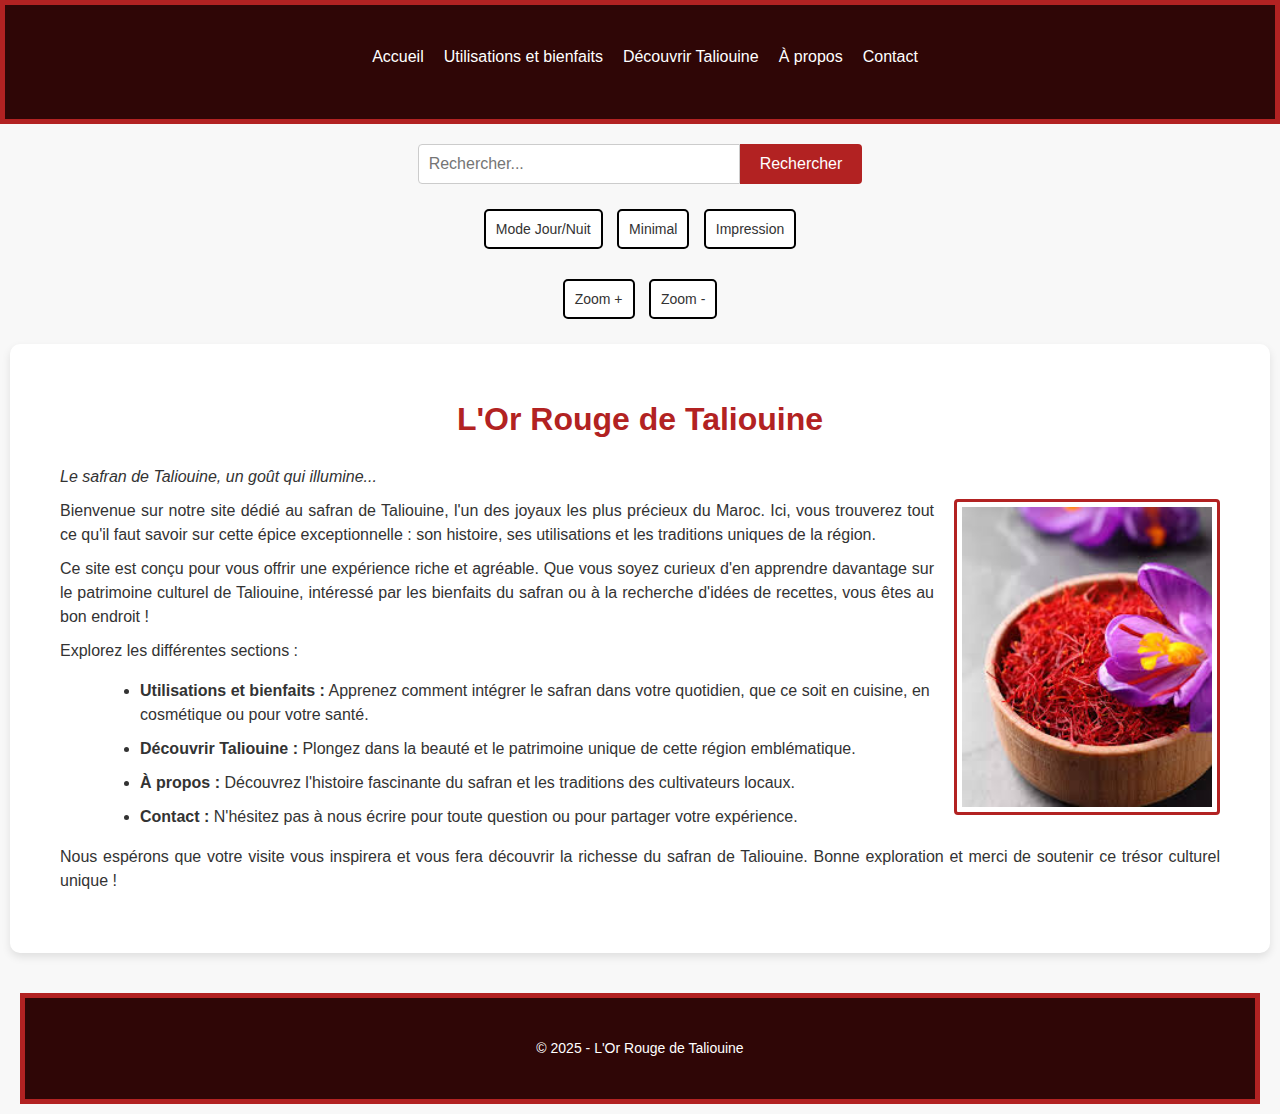
<file: site_projet/index.html>
<!DOCTYPE html>
<html lang="fr">
  <head>
    <meta charset="UTF-8">
    <meta name="viewport" content="width=device-width, initial-scale=1.0">
    <meta name="description" content="Découvrez le trésor ancestral du Maroc : le safran de Taliouine.">
    <title>Accueil - L'Or Rouge de Taliouine</title>

    <!-- Inclusion des fichiers CSS -->
    <link rel="stylesheet" href="Defaut.css" >
    <!-- Style par défaut -->
    <link
      rel="alternate stylesheet"
      type="text/css"
      href="Print.css"
      title="Print"
    >
    <link
      rel="alternate stylesheet"
      type="text/css"
      href="Modenuit.css"
      title="Mode Sombre"
    >
    <link
      rel="alternate stylesheet"
      type="text/css"
      href="Minimal.css"
      title="Minimal"
    >

    <!-- Inclusion des fichiers JS -->
    <script src="Script.js" defer></script>
    <script src="Recherche.js" defer></script>
    <script src="Script_mode.js" defer></script>
    <!-- print et minimal -->
  </head>
  <body>
    <header>
      <nav>
        <ul class="listheader">
          <li><a href="Accueil.html">Accueil</a></li>
          <li><a href="Utilisation.html">Utilisations et bienfaits</a></li>
          <li><a href="Decouvrir.html">Découvrir Taliouine</a></li>
          <li><a href="Apropos.html">À propos</a></li>
          <li><a href="Contact.html">Contact</a></li>
        </ul>
      </nav>
    </header>

    <!-- Barre de recherche -->
    <div class="search-bar">
      <input type="text" id="search-input" placeholder="Rechercher..." >
      <button id="search-button">Rechercher</button>
    </div>

    <!-- Boutons pour changer de style -->
    <div class="change-style">
      <button id="mode">Mode Jour/Nuit</button>
      <button data-style="Minimal">Minimal</button>
      <button data-style="Print">Impression</button>
    </div>

    <!-- Boutons zoom -->
    <div class="zoom-button">
      <button onclick="changeFontSize('increase')">Zoom +</button>
      <button onclick="changeFontSize('decrease')">Zoom -</button>
    </div>

    <main>
      <section class="classsection">
        <h1>L'Or Rouge de Taliouine</h1>
        <p class="slogan">Le safran de Taliouine, un goût qui illumine...</p>

        <p>
          <img
            src="images/safran3.jpeg"
            alt="Safran de Taliouine"
            class="img"
          >
        </p>

        <p class="texte">
          Bienvenue sur notre site dédié au safran de Taliouine, l'un des joyaux
          les plus précieux du Maroc. Ici, vous trouverez tout ce qu'il faut
          savoir sur cette épice exceptionnelle : son histoire, ses utilisations
          et les traditions uniques de la région.
        </p>
        <p class="texte">
          Ce site est conçu pour vous offrir une expérience riche et agréable.
          Que vous soyez curieux d'en apprendre davantage sur le patrimoine
          culturel de Taliouine, intéressé par les bienfaits du safran ou à la
          recherche d'idées de recettes, vous êtes au bon endroit !
        </p>

        <p class="texte">Explorez les différentes sections :</p>
        <ul>
          <li>
            <strong>Utilisations et bienfaits :</strong> Apprenez comment
            intégrer le safran dans votre quotidien, que ce soit en cuisine, en
            cosmétique ou pour votre santé.
          </li>
          <li>
            <strong>Découvrir Taliouine :</strong> Plongez dans la beauté et le
            patrimoine unique de cette région emblématique.
          </li>
          <li>
            <strong>À propos :</strong> Découvrez l'histoire fascinante du
            safran et les traditions des cultivateurs locaux.
          </li>
          <li>
            <strong>Contact :</strong> N'hésitez pas à nous écrire pour toute
            question ou pour partager votre expérience.
          </li>
        </ul>

        <p class="texte">
          Nous espérons que votre visite vous inspirera et vous fera découvrir
          la richesse du safran de Taliouine. Bonne exploration et merci de
          soutenir ce trésor culturel unique !
        </p>
      </section>
    </main>

    <footer>
      <p class="footer">&copy; 2025 - L'Or Rouge de Taliouine</p>
    </footer>
  </body>
</html>
</file>
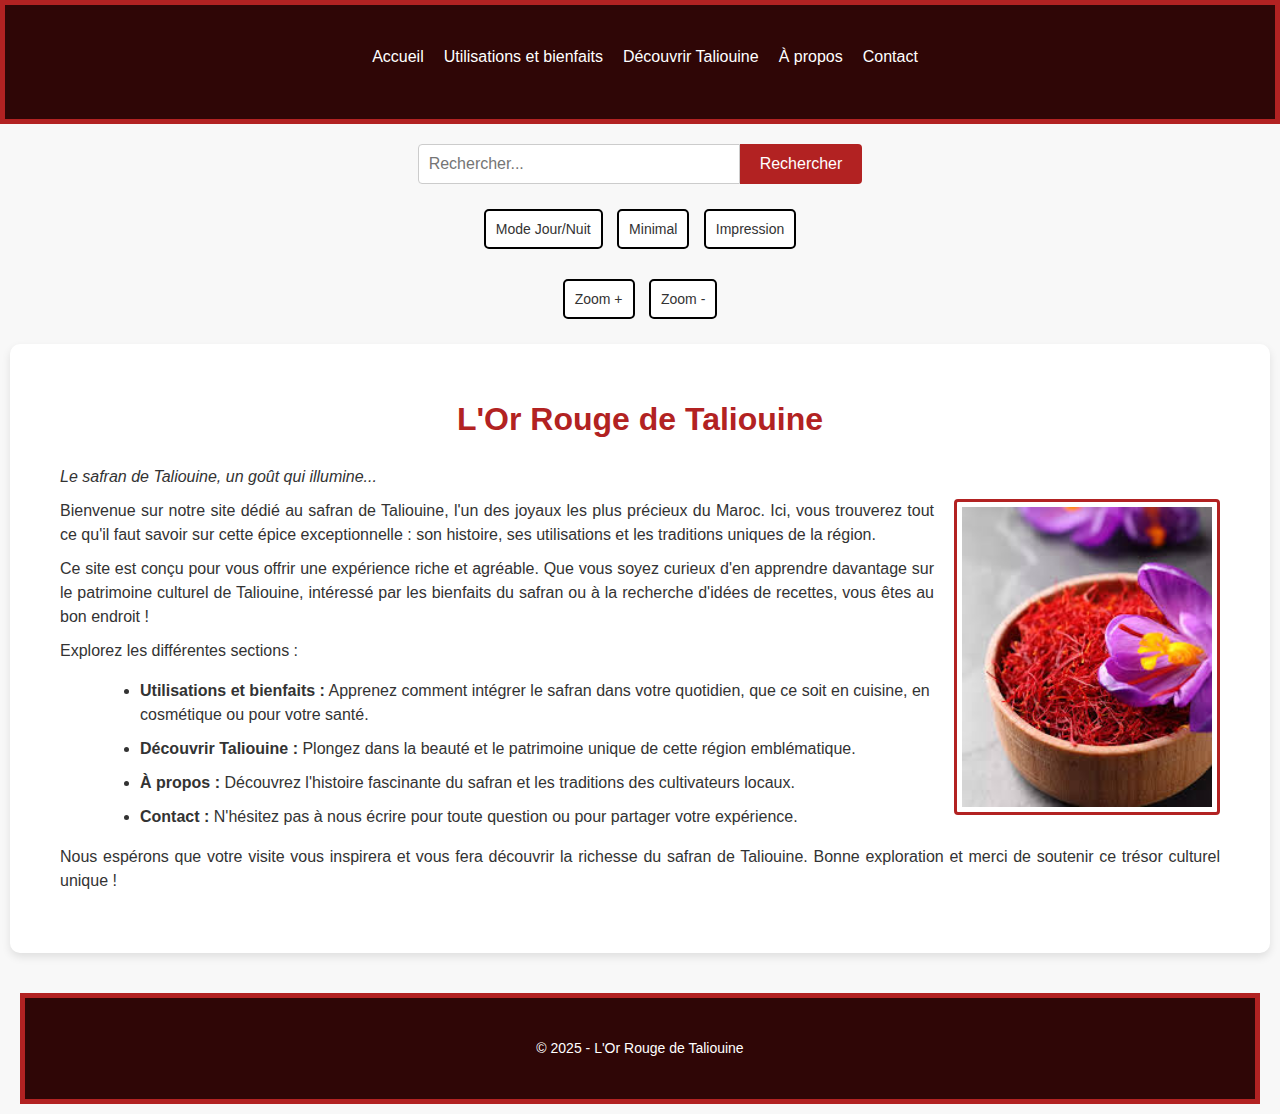
<file: site_projet/Accueil.html>
<!DOCTYPE html>
<html lang="fr">
  <head>
    <meta charset="UTF-8">
    <meta name="viewport" content="width=device-width, initial-scale=1.0">
    <meta name="description" content="Découvrez le trésor ancestral du Maroc : le safran de Taliouine.">
    <title>Accueil - L'Or Rouge de Taliouine</title>

    <!-- Inclusion des fichiers CSS -->
    <link rel="stylesheet" href="Defaut.css" >
    <!-- Style par défaut -->
    <link
      rel="alternate stylesheet"
      type="text/css"
      href="Print.css"
      title="Print"
    >
    <link
      rel="alternate stylesheet"
      type="text/css"
      href="Modenuit.css"
      title="Mode Sombre"
    >
    <link
      rel="alternate stylesheet"
      type="text/css"
      href="Minimal.css"
      title="Minimal"
    >

    <!-- Inclusion des fichiers JS -->
    <script src="Script.js" defer></script>
    <script src="Recherche.js" defer></script>
    <script src="Script_mode.js" defer></script>
    <!-- print et minimal -->
  </head>
  <body>
    <header>
      <nav>
        <ul class="listheader">
          <li><a href="index.html">Accueil</a></li>
          <li><a href="Utilisation.html">Utilisations et bienfaits</a></li>
          <li><a href="Decouvrir.html">Découvrir Taliouine</a></li>
          <li><a href="Apropos.html">À propos</a></li>
          <li><a href="Contact.html">Contact</a></li>
        </ul>
      </nav>
    </header>

    <!-- Barre de recherche -->
    <div class="search-bar">
      <input type="text" id="search-input" placeholder="Rechercher..." >
      <button id="search-button">Rechercher</button>
    </div>

    <!-- Boutons pour changer de style -->
    <div class="change-style">
      <button id="mode">Mode Jour/Nuit</button>
      <button data-style="Minimal">Minimal</button>
      <button data-style="Print">Impression</button>
    </div>

    <!-- Boutons zoom -->
    <div class="zoom-button">
      <button onclick="changeFontSize('increase')">Zoom +</button>
      <button onclick="changeFontSize('decrease')">Zoom -</button>
    </div>

    <main>
      <section class="classsection">
        <h1>L'Or Rouge de Taliouine</h1>
        <p class="slogan">Le safran de Taliouine, un goût qui illumine...</p>

        <p>
          <img
            src="images/safran3.jpeg"
            alt="Safran de Taliouine"
            class="img"
          >
        </p>

        <p class="texte">
          Bienvenue sur notre site dédié au safran de Taliouine, l'un des joyaux
          les plus précieux du Maroc. Ici, vous trouverez tout ce qu'il faut
          savoir sur cette épice exceptionnelle : son histoire, ses utilisations
          et les traditions uniques de la région.
        </p>
        <p class="texte">
          Ce site est conçu pour vous offrir une expérience riche et agréable.
          Que vous soyez curieux d'en apprendre davantage sur le patrimoine
          culturel de Taliouine, intéressé par les bienfaits du safran ou à la
          recherche d'idées de recettes, vous êtes au bon endroit !
        </p>

        <p class="texte">Explorez les différentes sections :</p>
        <ul>
          <li>
            <strong>Utilisations et bienfaits :</strong> Apprenez comment
            intégrer le safran dans votre quotidien, que ce soit en cuisine, en
            cosmétique ou pour votre santé.
          </li>
          <li>
            <strong>Découvrir Taliouine :</strong> Plongez dans la beauté et le
            patrimoine unique de cette région emblématique.
          </li>
          <li>
            <strong>À propos :</strong> Découvrez l'histoire fascinante du
            safran et les traditions des cultivateurs locaux.
          </li>
          <li>
            <strong>Contact :</strong> N'hésitez pas à nous écrire pour toute
            question ou pour partager votre expérience.
          </li>
        </ul>

        <p class="texte">
          Nous espérons que votre visite vous inspirera et vous fera découvrir
          la richesse du safran de Taliouine. Bonne exploration et merci de
          soutenir ce trésor culturel unique !
        </p>
      </section>
    </main>

    <footer>
      <p class="footer">&copy; 2025 - L'Or Rouge de Taliouine</p>
    </footer>
  </body>
</html>
</file>
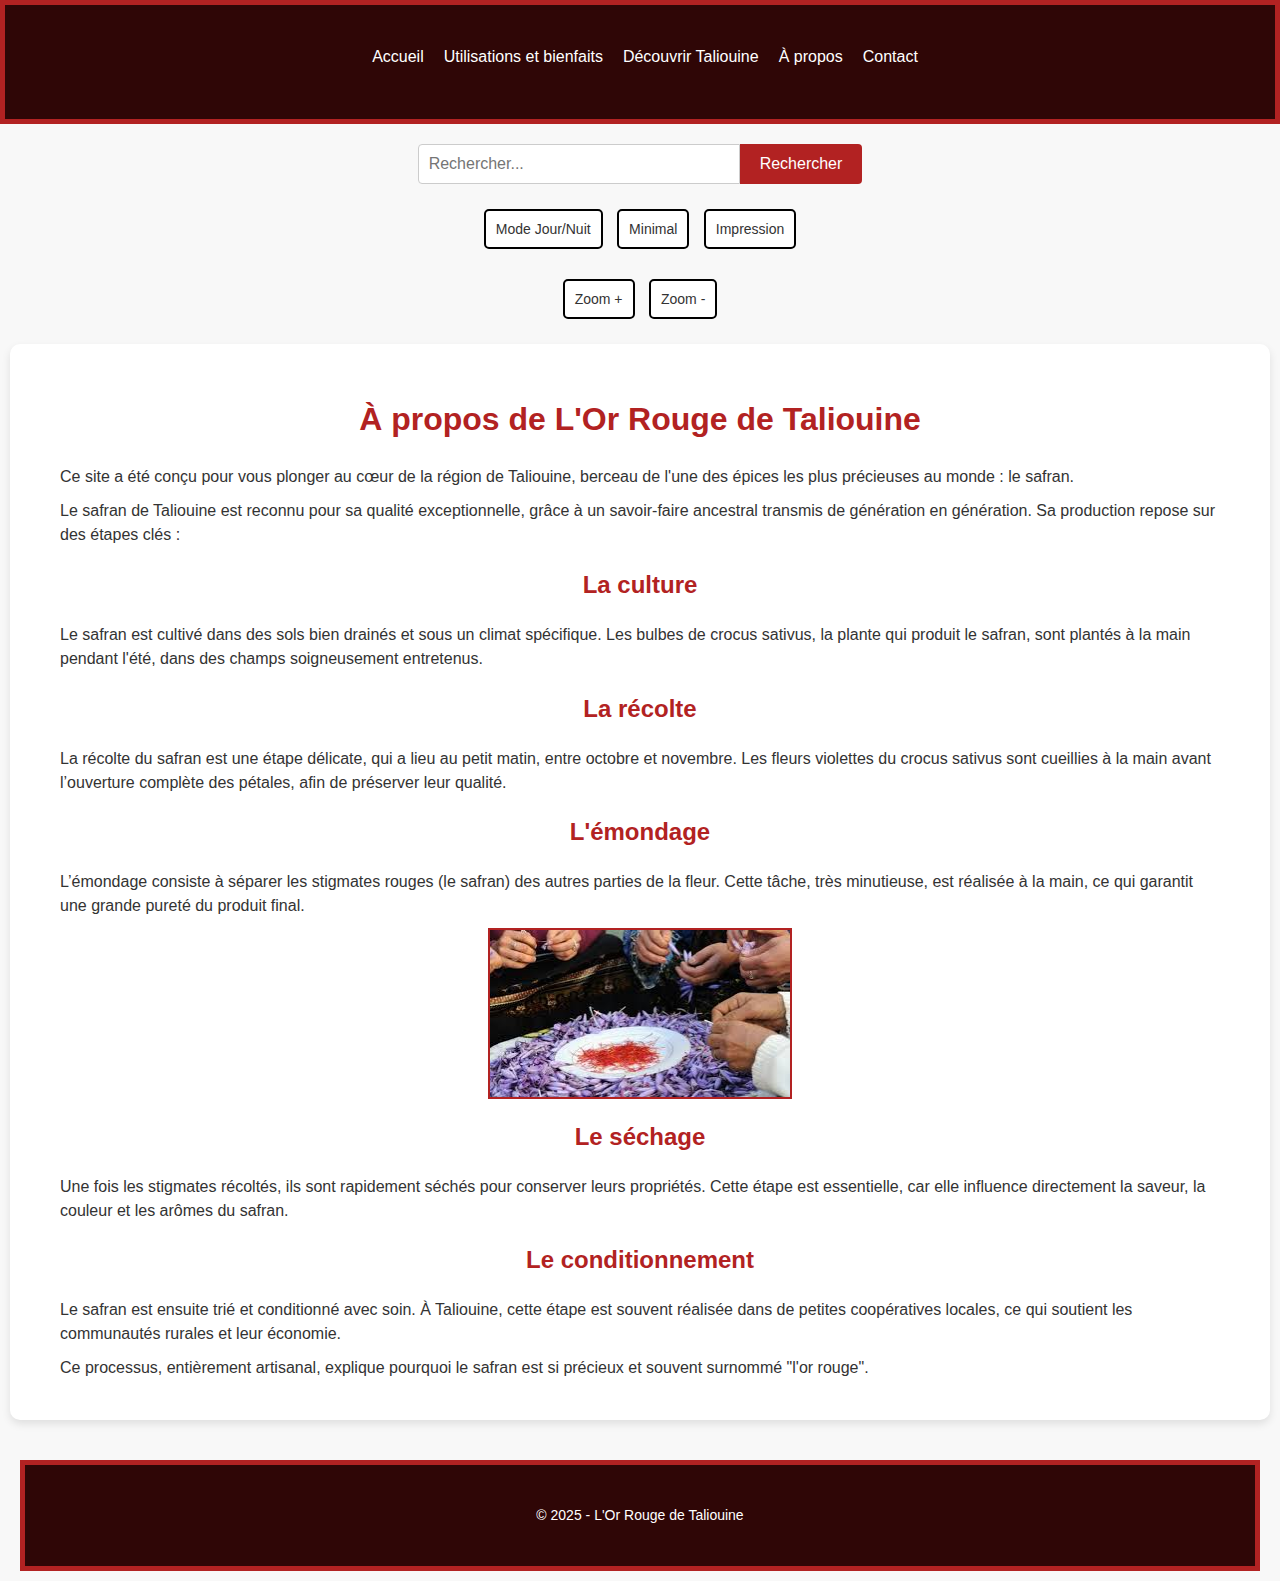
<file: site_projet/Apropos.html>
<!DOCTYPE html>
<html lang="fr">
  <head>
    <meta charset="UTF-8" >
    <meta name="viewport" content="width=device-width, initial-scale=1.0" >
    <meta
      name="description"
      content="Découvrez le trésor ancestral du Maroc : le safran de Taliouine."
    >
    <title>Accueil - L'Or Rouge de Taliouine</title>

    <!-- Inclusion des fichiers CSS -->
    <link rel="stylesheet" href="Defaut.css" >
    <link
      rel="alternate stylesheet"
      type="text/css"
      href="Print.css"
      title="Print"
    >
    <link
      rel="alternate stylesheet"
      type="text/css"
      href="Modenuit.css"
      title="Mode Sombre"
    >
    <link
      rel="alternate stylesheet"
      type="text/css"
      href="Minimal.css"
      title="Minimal"
    >

    <script src="Script.js" defer></script>
    <script src="Recherche.js" defer></script>
    <script src="Script_mode.js" defer></script>
    <!-- print et minimal -->
  </head>
  <body>
    <header>
      <nav>
        <ul class="listheader">
          <li><a href="index.html">Accueil</a></li>
          <li><a href="Utilisation.html">Utilisations et bienfaits</a></li>
          <li><a href="Decouvrir.html">Découvrir Taliouine</a></li>
          <li><a href="Apropos.html">À propos</a></li>
          <li><a href="Contact.html">Contact</a></li>
        </ul>
      </nav>
    </header>

    <!-- Barre de recherche -->
    <div class="search-bar">
      <input type="text" id="search-input" placeholder="Rechercher..." >
      <button id="search-button">Rechercher</button>
    </div>

    <!-- Boutons pour changer de style -->
    <div class="change-style">
      <button id="mode">Mode Jour/Nuit</button>
      <button data-style="Minimal">Minimal</button>
      <button data-style="Print">Impression</button>
    </div>
    <!-- Boutons zoom -->
    <div class="zoom-button">
      <button onclick="changeFontSize('increase')">Zoom +</button>
      <button onclick="changeFontSize('decrease')">Zoom -</button>
    </div>

    <main>
      <section class="apropos">
        <h1>À propos de L'Or Rouge de Taliouine</h1>
        <p>
          Ce site a été conçu pour vous plonger au cœur de la région de
          Taliouine, berceau de l'une des épices les plus précieuses au monde :
          le safran.
        </p>

        <p>
          Le safran de Taliouine est reconnu pour sa qualité exceptionnelle,
          grâce à un savoir-faire ancestral transmis de génération en
          génération. Sa production repose sur des étapes clés :
        </p>
        <h2>La culture</h2>
        <p>
          Le safran est cultivé dans des sols bien drainés et sous un climat
          spécifique. Les bulbes de crocus sativus, la plante qui produit le
          safran, sont plantés à la main pendant l'été, dans des champs
          soigneusement entretenus.
        </p>
        <!--image champs safran-->

        <h2>La récolte</h2>
        <p>
          La récolte du safran est une étape délicate, qui a lieu au petit
          matin, entre octobre et novembre. Les fleurs violettes du crocus
          sativus sont cueillies à la main avant l’ouverture complète des
          pétales, afin de préserver leur qualité.
        </p>

        <h2>L'émondage</h2>
        <p>
          L’émondage consiste à séparer les stigmates rouges (le safran) des
          autres parties de la fleur. Cette tâche, très minutieuse, est réalisée
          à la main, ce qui garantit une grande pureté du produit final.
        </p>
        <p>
          <img
            src="images/recoltesafran.jpeg"
            alt="emondage du safran"
            class="img2"
          >
        </p>

        <h2>Le séchage</h2>
        <p>
          Une fois les stigmates récoltés, ils sont rapidement séchés pour
          conserver leurs propriétés. Cette étape est essentielle, car elle
          influence directement la saveur, la couleur et les arômes du safran.
        </p>

        <h2>Le conditionnement</h2>
        <p>
          Le safran est ensuite trié et conditionné avec soin. À Taliouine,
          cette étape est souvent réalisée dans de petites coopératives locales,
          ce qui soutient les communautés rurales et leur économie.
        </p>

        <p>
          Ce processus, entièrement artisanal, explique pourquoi le safran est
          si précieux et souvent surnommé "l'or rouge".
        </p>
      </section>
    </main>

    <!--<div class="av-apbutton" >
    <FORM METHOD="post">
<INPUT TYPE="button" VALUE="Précédent"
onClick="goHist(-1)">
<INPUT TYPE="button" VALUE="Suivant"
onClick="goHist(1)">
</FORM>
</div>-->

    <footer>
      <p class="footer">&copy; 2025 - L'Or Rouge de Taliouine</p>
    </footer>
  </body>
</html>
</file>
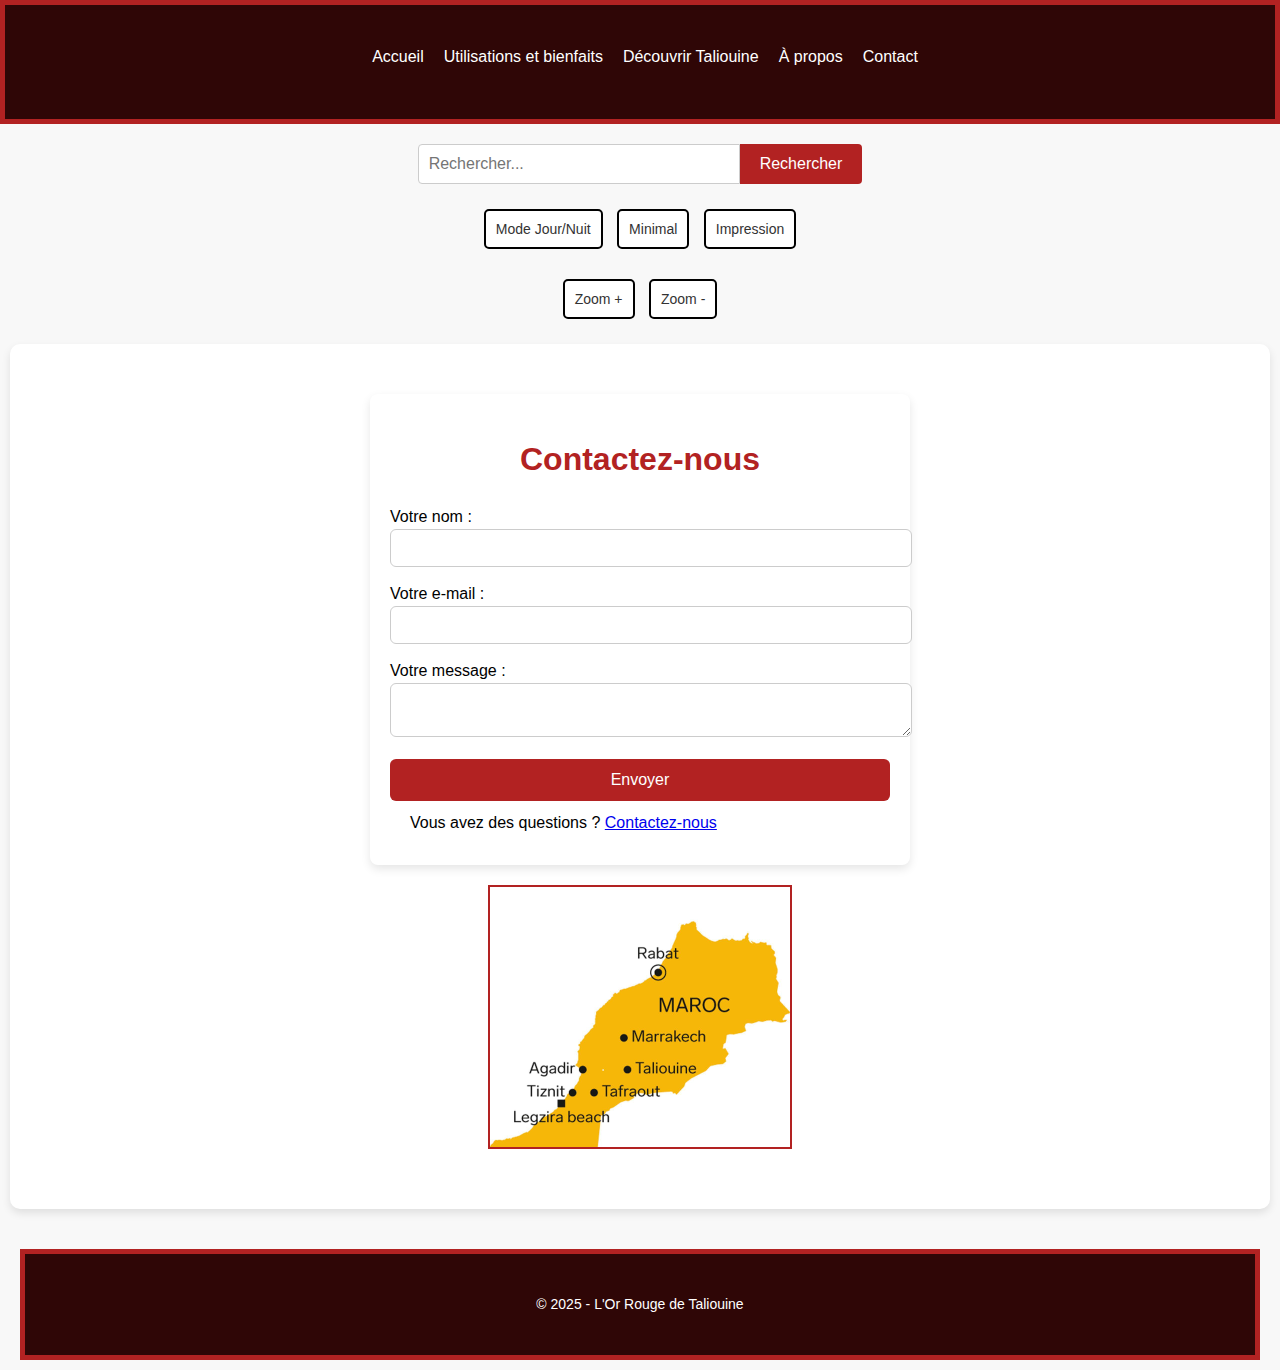
<file: site_projet/Contact.html>
<!DOCTYPE html>
<html lang="fr">
  <head>
    <meta charset="UTF-8" >
    <meta name="viewport" content="width=device-width, initial-scale=1.0" >
    <meta
      name="description"
      content="Contactez-nous pour en savoir plus sur le safran de Taliouine.">
   
      <title>Contact - L'Or Rouge de Taliouine</title>

    <!-- Inclusion des fichiers CSS -->
    <link rel="stylesheet" href="Defaut.css" >
    <link
      rel="alternate stylesheet"
      type="text/css"
      href="Print.css"
      title="Print"
    >
    <link
      rel="alternate stylesheet"
      type="text/css"
      href="Modenuit.css"
      title="Mode Sombre"
    >
    <link
      rel="alternate stylesheet"
      type="text/css"
      href="Minimal.css"
      title="Minimal"
    >

    <script src="Script.js" defer></script>
    <script src="Recherche.js" defer></script>
    <script src="Script_mode.js" defer></script>
    <!-- print et minimal -->
  </head>
  <body>
    <header>
      <nav>
        <ul class="listheader">
          <li><a href="index.html">Accueil</a></li>
          <li><a href="Utilisation.html">Utilisations et bienfaits</a></li>
          <li><a href="Decouvrir.html">Découvrir Taliouine</a></li>
          <li><a href="Apropos.html">À propos</a></li>
          <li><a href="Contact.html">Contact</a></li>
        </ul>
      </nav>
    </header>

    <!-- Barre de recherche -->
    <div class="search-bar">
      <input type="text" id="search-input" placeholder="Rechercher..." >
      <button id="search-button">Rechercher</button>
    </div>

    <!-- Boutons pour changer de style -->
    <div class="change-style">
      <button id="mode">Mode Jour/Nuit</button>
      <button data-style="Minimal">Minimal</button>
      <button data-style="Print">Impression</button>
    </div>

    <!-- Boutons zoom -->
    <div class="zoom-button">
      <button onclick="changeFontSize('increase')">Zoom +</button>
      <button onclick="changeFontSize('decrease')">Zoom -</button>
    </div>

    <main>
      <section class="classsection">
        <form action="/submit" method="post">
          <h1>Contactez-nous</h1>
          <div class="form-group">
            <label for="name">Votre nom :</label>
            <input type="text" id="name" name="name" required >
          </div>

          <div class="form-group">
            <label for="email">Votre e-mail :</label>
            <input type="email" id="email" name="email" required >
          </div>

          <div class="form-group">
            <label for="message">Votre message :</label>
            <textarea id="message" name="message" required></textarea>
          </div>

          <div class="form-group">
            <input type="submit" value="Envoyer" >
          </div>

          <p class="contact-note">
            Vous avez des questions ?
            <a href="mailto:a.khater@univ-paris8.fr">Contactez-nous</a>
          </p>
        </form>

        <img
          src="images/taliouinecarte1.jpg"
          alt="Carte qui montre où se situe Taliouine par rapport à d'autres villes du Maroc"
          class="img2"
        >
      </section>
    </main>

    <!--<div class="av-apbutton" >
    <FORM METHOD="post">
<INPUT TYPE="button" VALUE="Précédent"
onClick="goHist(-1)">
<INPUT TYPE="button" VALUE="Suivant"
onClick="goHist(1)">
</FORM>
</div>-->

    <!--mes classes : classsection / form-groupe / contact-note / img2-->

    <footer>
      <p class="footer">&copy; 2025 - L'Or Rouge de Taliouine</p>
    </footer>
  </body>
</html>
</file>
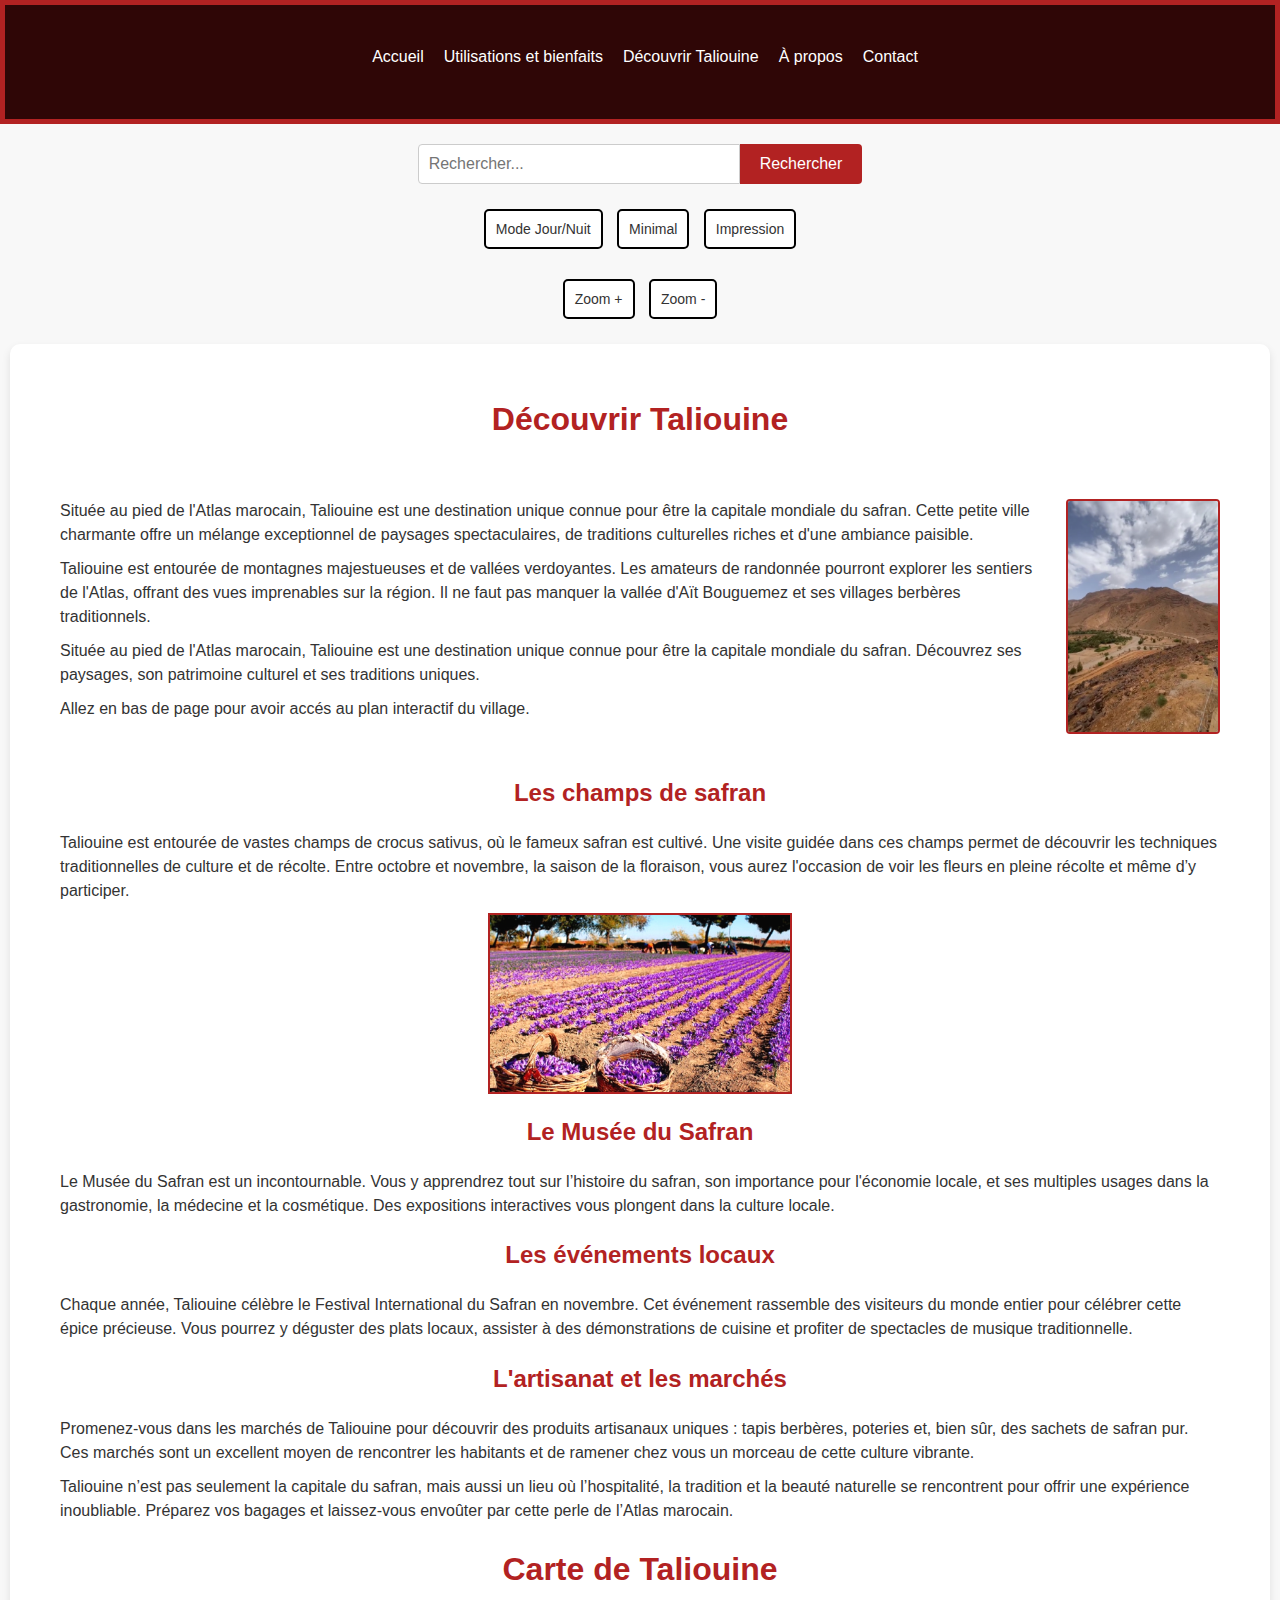
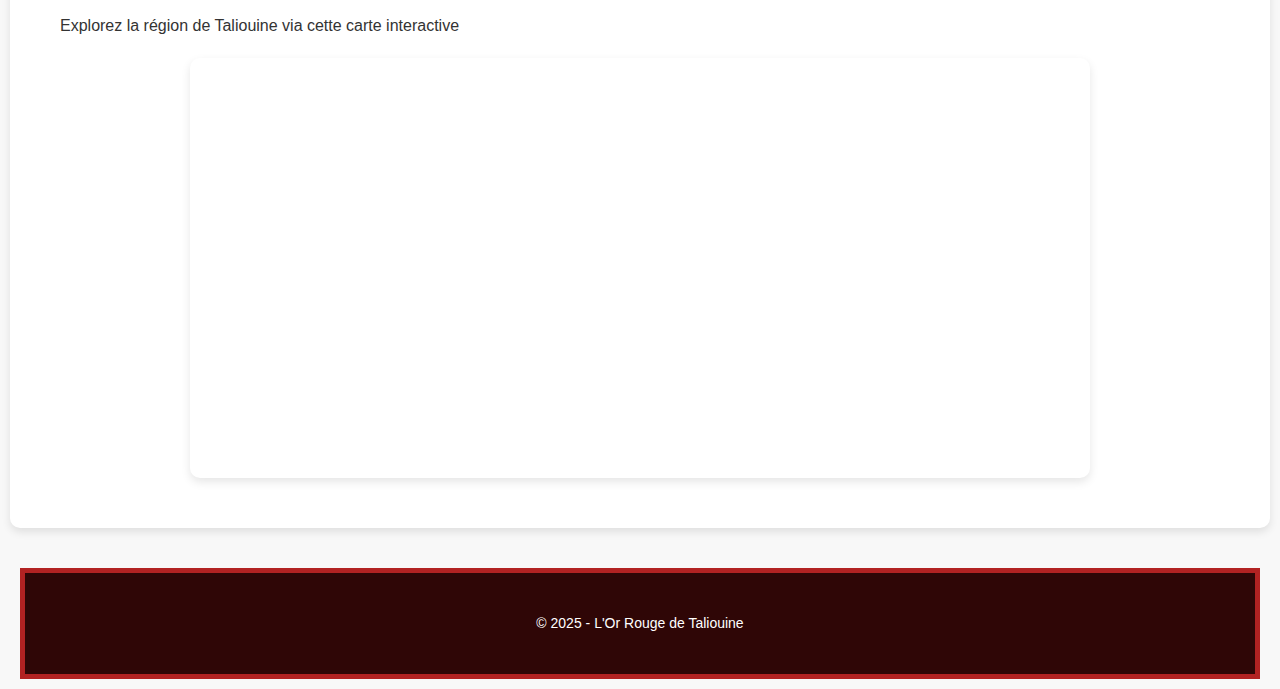
<file: site_projet/Decouvrir.html>
<!DOCTYPE html>
<html lang="fr">
  <head>
    <meta charset="UTF-8" >
    <meta name="viewport" content="width=device-width, initial-scale=1.0" >
    <meta
      name="description"
      content="Découvrez le trésor ancestral du Maroc : le safran de Taliouine."
    >
    <title>Accueil - L'Or Rouge de Taliouine</title>

    <!-- Inclusion des fichiers CSS -->
    <link rel="stylesheet" href="Defaut.css" >
    <link
      rel="alternate stylesheet"
      type="text/css"
      href="Minimal.css"
      title="Minimal"
    >
    <!-- Style par défaut -->
    <link
      rel="alternate stylesheet"
      type="text/css"
      href="Print.css"
      title="Print"
    >
    <link
      rel="alternate stylesheet"
      type="text/css"
      href="Modenuit.css"
      title="Mode Sombre"
    >

    <!-- Inclusion des fichiers JS -->
    <script src="Script.js" defer></script>
    <script src="Recherche.js" defer></script>
    <script src="Script_mode.js" defer></script>
    <!-- contient le mode nuit -->
    <!-- print et minimal -->
  </head>
  <body>
    <header>
      <nav>
        <ul class="listheader">
          <li><a href="index.html">Accueil</a></li>
          <li><a href="Utilisation.html">Utilisations et bienfaits</a></li>
          <li><a href="Decouvrir.html">Découvrir Taliouine</a></li>
          <li><a href="Apropos.html">À propos</a></li>
          <li><a href="Contact.html">Contact</a></li>
        </ul>
      </nav>
    </header>

    <!-- Barre de recherche -->
    <div class="search-bar">
      <input type="text" id="search-input" placeholder="Rechercher..." >
      <button id="search-button">Rechercher</button>
    </div>

    <!-- Boutons pour changer de style -->
    <div class="change-style">
      <button id="mode">Mode Jour/Nuit</button>
      <button data-style="Minimal">Minimal</button>
      <button data-style="Print">Impression</button>
    </div>

    <!-- Boutons zoom -->
    <div class="zoom-button">
      <button onclick="changeFontSize('increase')">Zoom +</button>
      <button onclick="changeFontSize('decrease')">Zoom -</button>
    </div>

    <main>
      <section>
        <h1>Découvrir Taliouine</h1>

        <br>
        <p>
          <img
            src="images/taliouinepaysage.png"
            alt="photo du paysage de Taliouine"
            class="img4"
          >
        </p>

        <p>
          Située au pied de l'Atlas marocain, Taliouine est une destination
          unique connue pour être la capitale mondiale du safran. Cette petite
          ville charmante offre un mélange exceptionnel de paysages
          spectaculaires, de traditions culturelles riches et d'une ambiance
          paisible.
        </p>
        <p>
          Taliouine est entourée de montagnes majestueuses et de vallées
          verdoyantes. Les amateurs de randonnée pourront explorer les sentiers
          de l'Atlas, offrant des vues imprenables sur la région. Il ne faut pas
          manquer la vallée d'Aït Bouguemez et ses villages berbères
          traditionnels.
        </p>

        <p>
          Située au pied de l'Atlas marocain, Taliouine est une destination
          unique connue pour être la capitale mondiale du safran. Découvrez ses
          paysages, son patrimoine culturel et ses traditions uniques.
        </p>

        <p>
          Allez en bas de page pour avoir accés au plan interactif du village.
        </p>

        <br>

        <h2>Les champs de safran</h2>
        <p>
          Taliouine est entourée de vastes champs de crocus sativus, où le
          fameux safran est cultivé. Une visite guidée dans ces champs permet de
          découvrir les techniques traditionnelles de culture et de récolte.
          Entre octobre et novembre, la saison de la floraison, vous aurez
          l'occasion de voir les fleurs en pleine récolte et même d’y
          participer.
        </p>

        <p>
          <img
            src="images/champssafran.jpg"
            alt="champs de crocus"
            class="img2"
          >
        </p>

        <h2>Le Musée du Safran</h2>
        <p>
          Le Musée du Safran est un incontournable. Vous y apprendrez tout sur
          l’histoire du safran, son importance pour l'économie locale, et ses
          multiples usages dans la gastronomie, la médecine et la cosmétique.
          Des expositions interactives vous plongent dans la culture locale.
        </p>

        <h2>Les événements locaux</h2>
        <p>
          Chaque année, Taliouine célèbre le Festival International du Safran en
          novembre. Cet événement rassemble des visiteurs du monde entier pour
          célébrer cette épice précieuse. Vous pourrez y déguster des plats
          locaux, assister à des démonstrations de cuisine et profiter de
          spectacles de musique traditionnelle.
        </p>

        <h2>L'artisanat et les marchés</h2>
        <p>
          Promenez-vous dans les marchés de Taliouine pour découvrir des
          produits artisanaux uniques : tapis berbères, poteries et, bien sûr,
          des sachets de safran pur. Ces marchés sont un excellent moyen de
          rencontrer les habitants et de ramener chez vous un morceau de cette
          culture vibrante.
        </p>

        <p>
          Taliouine n’est pas seulement la capitale du safran, mais aussi un
          lieu où l’hospitalité, la tradition et la beauté naturelle se
          rencontrent pour offrir une expérience inoubliable. Préparez vos
          bagages et laissez-vous envoûter par cette perle de l’Atlas marocain.
        </p>
      </section>

      <section>
        <h1>Carte de Taliouine</h1>

        <p>Explorez la région de Taliouine via cette carte interactive</p>
        <div class="map-container">
          <iframe
            src="https://www.google.com/maps/embed?pb=!1m18!1m12!1m3!1d832480.9328399284!2d-8.54360029193617!3d30.52660673427296!2m3!1f0!2f0!3f0!3m2!1i1024!2i768!4f13.1!3m3!1m2!1s0xdad57448b2c3ddf%3A0x70599489e515e84!2sTaliouine%2C%20Maroc!5e0!3m2!1sfr!2sfr!4v1672258509243!5m2!1sfr!2sfr"
            width="1000"
            height="420"
            style="border: 0"
            allowfullscreen=""
            loading="lazy"
            referrerpolicy="no-referrer-when-downgrade"
          >
          </iframe>
        </div>
      </section>
    </main>

    <!--<div class="av-apbutton" >
    <FORM METHOD="post">
<INPUT TYPE="button" VALUE="Précédent"
onClick="goHist(-1)">
<INPUT TYPE="button" VALUE="Suivant"
onClick="goHist(1)">
</FORM>
</div>-->

    <footer>
      <p class="footer">&copy; 2025 - L'Or Rouge de Taliouine</p>
    </footer>
  </body>
</html>
</file>
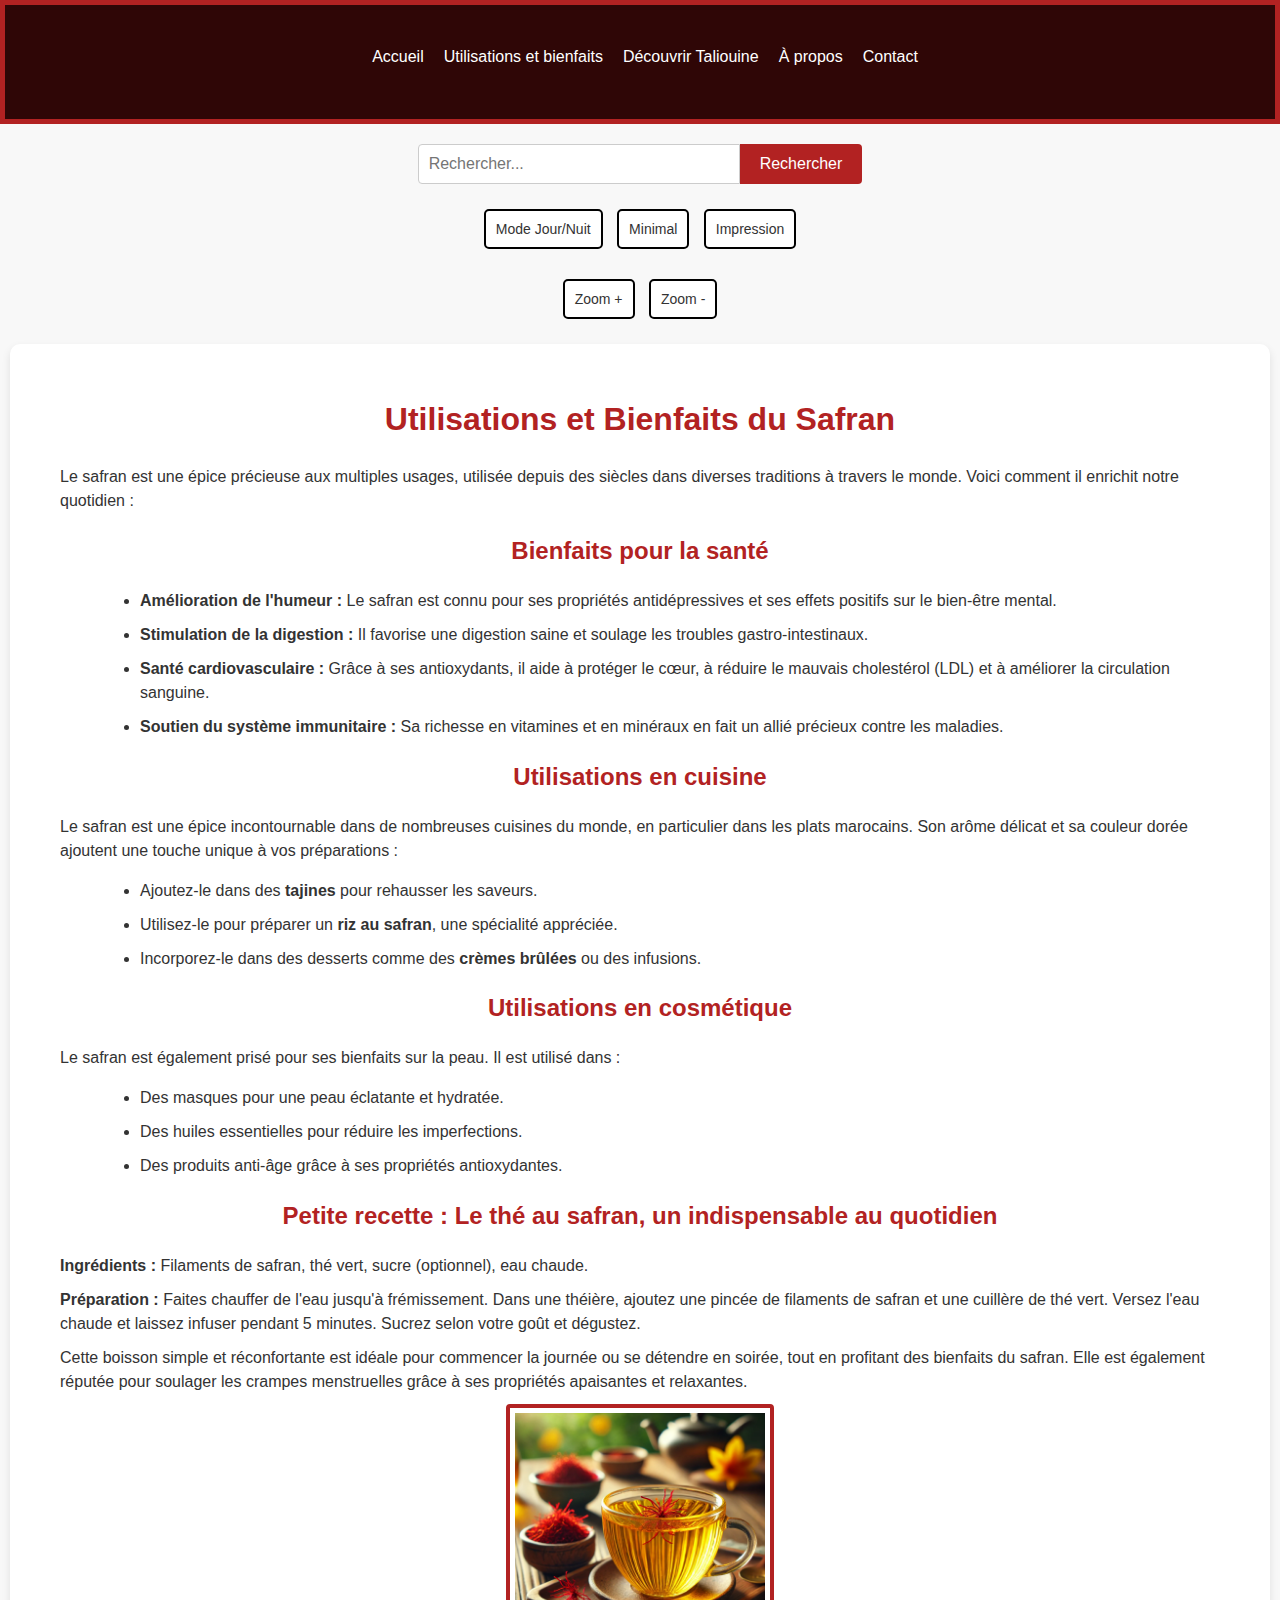
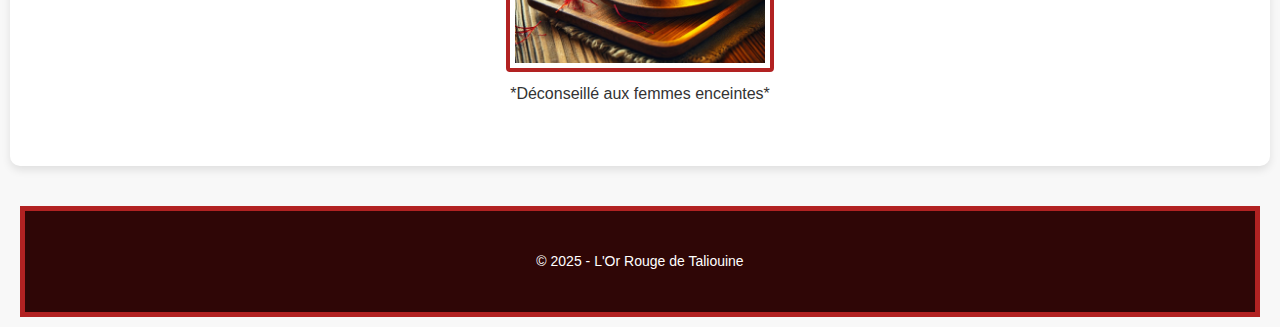
<file: site_projet/Utilisation.html>
<!DOCTYPE html>
<html lang="fr">
  <head>
    <meta charset="UTF-8" >
    <meta name="viewport" content="width=device-width, initial-scale=1.0" >
    <meta
      name="description"
      content="Découvrez le trésor ancestral du Maroc : le safran de Taliouine."
    >
    <title>Accueil - L'Or Rouge de Taliouine</title>

    <!-- Inclusion des fichiers CSS -->
    <link rel="stylesheet" href="Defaut.css" >
    <!-- Style par défaut -->
    <link
      rel="alternate stylesheet"
      type="text/css"
      href="Print.css"
      title="Print"
    >
    <link
      rel="alternate stylesheet"
      type="text/css"
      href="Modenuit.css"
      title="Mode Sombre"
    >
    <link
      rel="alternate stylesheet"
      type="text/css"
      href="Minimal.css"
      title="Minimal"
    >

    <!-- Inclusion des fichiers JS -->
    <script src="Script.js" defer></script>
    <script src="Recherche.js" defer></script>
    <script src="Script_mode.js" defer></script>
  </head>
  <body>
    <header>
      <nav>
        <ul class="listheader">
          <li><a href="index.html">Accueil</a></li>
          <li><a href="Utilisation.html">Utilisations et bienfaits</a></li>
          <li><a href="Decouvrir.html">Découvrir Taliouine</a></li>
          <li><a href="Apropos.html">À propos</a></li>
          <li><a href="Contact.html">Contact</a></li>
        </ul>
      </nav>
    </header>

    <!-- Barre de recherche -->
    <div class="search-bar">
      <input type="text" id="search-input" placeholder="Rechercher..." >
      <button id="search-button">Rechercher</button>
    </div>

    <!-- Boutons pour changer de style -->
    <div class="change-style">
      <button id="mode">Mode Jour/Nuit</button>
      <button data-style="Minimal">Minimal</button>
      <button data-style="Print">Impression</button>
    </div>

    <!-- Boutons zoom -->
    <div class="zoom-button">
      <button onclick="changeFontSize('increase')">Zoom +</button>
      <button onclick="changeFontSize('decrease')">Zoom -</button>
    </div>

    <main>
      <section class="classsection">
        <h1>Utilisations et Bienfaits du Safran</h1>
        <div class="contenu">
          <p>
            Le safran est une épice précieuse aux multiples usages, utilisée
            depuis des siècles dans diverses traditions à travers le monde.
            Voici comment il enrichit notre quotidien :
          </p>
        </div>

        <h2>Bienfaits pour la santé</h2>
        <div class="contenu">
          <ul>
            <li>
              <strong>Amélioration de l'humeur :</strong> Le safran est connu
              pour ses propriétés antidépressives et ses effets positifs sur le
              bien-être mental.
            </li>
            <li>
              <strong>Stimulation de la digestion :</strong> Il favorise une
              digestion saine et soulage les troubles gastro-intestinaux.
            </li>
            <li>
              <strong>Santé cardiovasculaire :</strong> Grâce à ses
              antioxydants, il aide à protéger le cœur, à réduire le mauvais
              cholestérol (LDL) et à améliorer la circulation sanguine.
            </li>
            <li>
              <strong>Soutien du système immunitaire :</strong> Sa richesse en
              vitamines et en minéraux en fait un allié précieux contre les
              maladies.
            </li>
          </ul>
        </div>

        <h2>Utilisations en cuisine</h2>
        <div class="contenu">
          <p>
            Le safran est une épice incontournable dans de nombreuses cuisines
            du monde, en particulier dans les plats marocains. Son arôme délicat
            et sa couleur dorée ajoutent une touche unique à vos préparations :
          </p>
          <ul>
            <li>
              Ajoutez-le dans des <strong>tajines</strong> pour rehausser les
              saveurs.
            </li>
            <li>
              Utilisez-le pour préparer un <strong>riz au safran</strong>, une
              spécialité appréciée.
            </li>
            <li>
              Incorporez-le dans des desserts comme des
              <strong>crèmes brûlées</strong> ou des infusions.
            </li>
          </ul>
        </div>

        <h2>Utilisations en cosmétique</h2>
        <div class="contenu">
          <p>
            Le safran est également prisé pour ses bienfaits sur la peau. Il est
            utilisé dans :
          </p>
          <ul>
            <li>Des masques pour une peau éclatante et hydratée.</li>
            <li>Des huiles essentielles pour réduire les imperfections.</li>
            <li>Des produits anti-âge grâce à ses propriétés antioxydantes.</li>
          </ul>
        </div>

        <section id="recette">
          <h2 class="section-recette">
            Petite recette : Le thé au safran, un indispensable au quotidien
          </h2>
          <div id="contenu-recette">
            <div class="recette-the">
              <p>
                <strong>Ingrédients :</strong> Filaments de safran, thé vert,
                sucre (optionnel), eau chaude.
              </p>
              <p>
                <strong>Préparation :</strong> Faites chauffer de l'eau jusqu'à
                frémissement. Dans une théière, ajoutez une pincée de filaments
                de safran et une cuillère de thé vert. Versez l'eau chaude et
                laissez infuser pendant 5 minutes. Sucrez selon votre goût et
                dégustez.
              </p>
              <p>
                Cette boisson simple et réconfortante est idéale pour commencer
                la journée ou se détendre en soirée, tout en profitant des
                bienfaits du safran. Elle est également réputée pour soulager
                les crampes menstruelles grâce à ses propriétés apaisantes et
                relaxantes.
              </p>
            </div>
            <div class="recette-the">
              <img
                src="images/thesafran"
                alt="Thé au safran"
                class="image-recette"
              >
              <p class="aucentre">*Déconseillé aux femmes enceintes*</p>
            </div>
          </div>
        </section>
      </section>
    </main>

    <footer>
      <p class="footer">&copy; 2025 - L'Or Rouge de Taliouine</p>
    </footer>
  </body>
</html>
</file>
<file: site_projet/Defaut.css>
/* Style général du site */
body {
    font-family: Arial, serif;
    line-height: 1.5;
    margin: 0;
    padding: 0px;
    background-color: #f8f8f8;
    color: #333;
}

header {
    background-color: #2f0606; /*rouge safran*/
    color: #fff;/*blanc*/
    padding: 40px 10px 40px 40px;
    text-align: center;
    /*box-shadow: 0 2px 5px rgba(0, 0, 0, 0.1);  ombre on la voit pas trop*/
    border: 5px solid #B22222;
}


/*footer*/

.footer {
  background-color: #2f0606; /* Couleur de fond rouge bordeau */
  color: white;
  text-align: center;
  padding: 40px 10px 40px 40px;
  font-size: 14px;
  margin-top: 40px;
  border: 5px solid #B22222; 
	padding-left: 0;
	padding-right: 0;
}


header nav ul {
    list-style: none;
    padding: 0;
    margin: 0;
    display: flex;
    justify-content: center;
}
nav ul {
  list-style-type: none;
  padding: 0;
  text-align: center;
}

nav ul li {
  display: inline;
  margin-right: 20px;
}

nav ul li a {
  color: #fff;
  text-decoration: none;
}

nav ul li a:hover {
  text-decoration: underline;
}



/* Boutons de zoom et de style */
.zoom-button, .change-style {
    text-align: center;
    margin: 20px 0;
}

.zoom-button button, .change-style button {
    padding: 10px 10px;
    margin: 5px;
    border: solid black 2px;
    border-radius: 5px;
    background-color: #fff;
    color: #333;
    cursor: pointer;
    font-size: 14px;
    transition: background-color 0.3s;
}

.zoom-button button:hover, .change-style button:hover {
    background-color: lightgrey;
}

.av-apbutton button {
padding: 10px 10px;
    margin: 5px;
    border: solid black 2px;
    border-radius: 5px;
    background-color: #fff;
    color: #2f0606;
    cursor: pointer;
    font-size: 14px;
    transition: background-color 0.3s;
}

.av-apbutton button:hover {
    background-color: lightgrey;
}

/* Sections principales */
main {
    padding: 30px ;
    max-width: 1200px;
    margin: auto;
    background-color: #fff;
    box-shadow: 0 4px 8px rgba(0, 0, 0, 0.1);
    border-radius: 10px;
}

.classsection {
    margin-bottom: 30px;
}

.texte {
  text-align: justify;
}

.slogan {
    font-style: italic;
}

.aucentre{
text-align: center;
}


/* pour le responsive c'est bien je pense 
.apropos {
    max-width: 400px;
    margin: auto;
    padding: 20px;
    background-color: #fff;
    box-shadow: 0 4px 10px rgba(0, 0, 0, 0.1);
    border-radius: 10px;
    text-align: justify;
}
*/

/*h1, h2, p, ul {
padding: 5px 10px 5px 100px;
}*/


h1{
    color: #B22222;
    text-align: center;
}
h2{
    color: #B22222;
    text-align: center;
}

p {
    margin: 10px 20px;
    text-align: left;
}

ul {
    padding-left: 100px;
}

ul li {

    margin-bottom: 10px;
}


/* autre 
recette-the
*/

/*barre de recherche*/
.search-bar {
    display: flex;
    justify-content: center;
    margin: 20px 0;
}

.search-bar input {
    width: 300px;
    padding: 10px;
    border: 1px solid #ccc;
    border-radius: 4px 0 0 4px;
    font-size: 16px;
}

.search-bar button {
    padding: 10px 20px;
    border: none;
    background-color: #B22222;
    color: #fff;
    font-size: 16px;
    cursor: pointer;
    border-radius: 0 4px 4px 0;
}

.search-bar button:hover {
    background-color: lightgrey;
    color: black;
}


/* Formulaire */
form {
  background-color: #fff;
  border-radius: 8px;
  box-shadow: 0 4px 10px rgba(0, 0, 0, 0.1);
  padding: 20px;
  margin: 20px auto;
  max-width: 500px;
  font-family: 'Arial', sans-serif;
  color: #000;
}

form h2 {
  font-size: 24px;
  color: #B22222;
  text-align: center;
  margin-bottom: 20px;
}

form input[type="text"],
form input[type="email"],
form textarea {
  width: 100%;
  padding: 10px;
  margin-bottom: 15px;
  border: 1px solid #ccc;
  border-radius: 6px;
  font-size: 14px;
}

form input[type="submit"] {
  background-color: #B22222;
  color: #fff;
  border: none;
  padding: 12px 18px;
  font-size: 16px;
  cursor: pointer;
  border-radius: 6px;
  width: 100%;
  transition: background-color 0.3s ease;
}

form input[type="submit"]:hover {
	background-color: lightgrey;
	color: black;;
}


/* Images */
.img {
  width: 250px;
  height: auto;
  border: 2px solid;
  margin-left: 20px;
  border: 3px solid #B22222;
  float:right;    
  border-radius: 4px;
  padding: 5px;
}

.img2 {
    width: 300px;
    height: auto;
    border: 2px solid #B22222;
    margin: 0 auto;
    display: block;
    /*float: ; */

}

.image-recette{
  width: 250px;
  height: auto;
 display: block;
    margin: auto;
    max-width: 70%;
    border: 4px solid #B22222; /* Couleur rouge pour la bordure */
    border-radius: 4px;
    padding: 5px;
}

.img4 {
width: 150px;
  height: auto;
  border: 2px solid;
  margin-left: 15px;
  border: 2px solid #B22222;
  float:right;    
  border-radius: 4px;
  padding: 0px;


}

/*pour la map*/

.map-container {
    max-width: 900px;
    margin: 20px auto;
    box-shadow: 0 4px 10px rgba(0, 0, 0, 0.1);
    border-radius: 10px;
    overflow: hidden; /* Pour éviter que les coins dépassent */
}

.map-container iframe {
    border: none;
    display: block;
}

/* recherche effet par défaut */
.search-bar input {
    outline: none;
    border: 1px solid #ccc;
    border-radius: 4px 0 0 4px;
    padding: 10px;
    font-size: 16px;
    transition: box-shadow 0.3s, border-color 0.3s;
}

/* Effet de surlignement au focus */
.search-bar input:focus {
    border-color: #B22222; /* Rouge safran */
    box-shadow: 0 0 8px rgba(178, 34, 34, 0.6); /* Lueur autour de l'input */
}

mark {
    background-color: yellow; /* Couleur de surbrillance */
    color: black; /* Couleur du texte */
    font-weight: bold;
    padding: 0 2px;
}
</file>
<file: site_projet/Print.css>
/* Style général */
    body {
        font-family: Arial, sans-serif;
        line-height: 1.5;
        margin: 0;
        padding: 0;
        color: #000;
        background-color: #fff;
    }

    header {
        background-color: #000;
        color: #fff;/*blanc*/
        padding: 30px 10px 30px 30px;
        text-align: center;
    }
    

    /* Contenu principal */
    main {
        padding: 20px;
        max-width: 800px;
        margin: 0 auto;
        background-color: #fff;
        border: 1px solid #000;
    }

    /* Titres */
    h1, h2, h3 {
        margin: 20px 0;
        text-align: left;
        font-weight: bold;
        color: #000;
        border-bottom: 1px solid #000; /* Bordure en bas des titres */
        padding-bottom: 5px;
    }

    /* Paragraphes */
    p {
        margin: 10px 0;
        text-align: justify;
    }

    /* Listes */
    ul, ol {
        margin: 10px 0;
        padding-left: 20px;
    }

    li {
        margin: 5px 0;
    }

    /* Formulaire et boutons masqués */
    form, button {
        display: none;
    }

    /* Suppression des images et éléments inutiles */
    img, .img, .img2, .img4, .image-recette, .footer, .search-bar, .map-container {
        display: none;
    }

    /* Tables */
    table {
        width: 100%;
        border-collapse: collapse;
        margin: 20px 0;
    }

    th, td {
        padding: 10px;
        text-align: left;
        border: 1px solid #000;
    }

    th {
        font-weight: bold;
        background-color: #f0f0f0; /* Optionnel pour lisibilité */
    }

    /* Ajustement des marges */
    section, article {
        margin: 0;
        padding: 0;
    }
/* Barre de recherche */
.search-bar {
    display: none;
}

/* Formulaire */
form {
    all: unset;
    display: block;
    max-width: 500px;
    margin: 20px auto;
    padding: 20px;
}

form input[type="text"], form input[type="email"], form textarea {

    display: block;
    width: 100%;
    padding: 10px;
    margin-bottom: 15px;
}

form input[type="submit"] {
    all: unset;
    display: block;
    padding: 10px;
    cursor: pointer;
    width: 100%;
}

/* Images */


.img{
    display: none;
}
.img2{
    display: none;
}

.img4{
    display: none;
}

.image-recette{
    display: none;
}


/* Map container */
.map-container {
    all: unset;
    display: block;
    max-width: 800px;
    margin: 20px auto;
}

.map-container iframe {
    all: unset;
    display: block;
    width: 100%;
    height: 400px;
}
</file>
<file: site_projet/Modenuit.css>
/* Style général du site */
body.nightMode {
  background-color: #2b2b2b;
  color: #e8e8e8;
}

body.nightMode header {
  background-color: #4a2323;
  color: #fff;
  border: 5px solid #8b0000;
}

body.nightMode .footer {
  background-color: #4a2323;
  color: #f0f0f0;
  border: 5px solid #8b0000;
}

body.nightMode header nav ul li a {
  color: #ffffff;
}

body.nightMode header nav ul li a:hover {
  text-decoration: underline;
  color: #ffd27f;
}

/* Boutons */
body.nightMode .zoom-button button,
body.nightMode .change-style button {
  border: solid #555 2px;
  background-color: #4a4a4a;
  color: #e8e8e8;
}

body.nightMode .zoom-button button:hover,
body.nightMode .change-style button:hover {
  background-color: #545454;
  color: #ffffff;
}

/* Contenu principal */
body.nightMode main {
  background-color: #3a3a3a;
  box-shadow: 0 4px 8px rgba(0, 0, 0, 0.5);
}

body.nightMode h1,
body.nightMode h2 {
  color: #FFB3B3;
}

body.nightMode p {
  color: #e8e8e8;
}

body.nightMode ul li {
  color: #e8e8e8;
}

/* Barre de recherche */
body.nightMode .search-bar input {
  background-color: #fffafa;
  color: #ffffff;
  border: 1px solid #8b0000;
}

body.nightMode .search-bar input:focus {
  border-color: #f4c542;
  box-shadow: 0 0 8px rgba(244, 197, 66, 0.6);
}

body.nightMode .search-bar button {
  background-color: #8b0000;
  color: #fff;
}

body.nightMode .search-bar button:hover {
  background-color: #b22222;
}

/* Formulaire */
body.nightMode form {
  background-color: #2b2b2b; /* Arrière-plan plus sombre pour le contraste */
  box-shadow: 0 4px 10px rgba(0, 0, 0, 0.5);
  color: #ffffff; /* Texte clair pour le contraste */
}

body.nightMode form h2 {
  color: #f4c542; /* Couleur conservée, contraste suffisant sur #2b2b2b */
}

body.nightMode form input[type="text"],
body.nightMode form input[type="email"],
body.nightMode form textarea {
  background-color: #1e1e1e; /* Fond plus sombre pour un contraste renforcé */
  color: #ffffff; /* Texte clair pour le contraste */
  border: 1px solid #f4c542; /* Bordure jaune dorée pour un contraste clair */
}

body.nightMode form input[type="submit"] {
  background-color: #f4c542; /* Bouton avec couleur vive pour ressortir */
  color: #2b2b2b; /* Texte sombre pour le contraste */
  border: none;
}

body.nightMode form input[type="submit"]:hover {
  background-color: #ffd700; /* Jaune encore plus vif pour le survol */
  color: #2b2b2b; /* Texte sombre conservé */
}
</file>
<file: site_projet/Minimal.css>
/* Réinitialisation générale pour chaque classe */

/* Style général */
body {
    all: unset;
    font-family: Arial, sans-serif;
    line-height: 1.5;
    margin: 0;
    padding: 0;
    background-color: #fff;
    color: #000;
}

header {
    all: unset;
    display: block;
    padding: 10px;
    text-align: center;
}

.footer {
    all: unset;
    display: block;
    text-align: center;
    padding: 20px;
}

nav ul {
    all: unset;
    list-style: none;
    display: flex;
    justify-content: center;
    margin: 10px 0;
}

nav ul li {
    all: unset;
    display: inline;
    margin: 0 15px;
}

nav ul li a {
    all: unset;
    display: inline-block;
    text-decoration: none;
}

main {
    all: unset;
    display: block;
    max-width: 800px;
    margin: 20px auto;
    padding: 20px;
}

/* Titres */
h1, h2, h3 {
    all: unset;
    display: block;
    margin: 20px 0;
    font-weight: bold;
    color: #000;
}

p {
    all: unset;
    display: block;
    margin: 10px 0;
    text-align: justify;
}

/* Boutons */
button {
    all: unset;
    display: inline-block;
    padding: 10px;
    margin: 5px;
    cursor: pointer;
}

/* Listes */
ul, ol {
    all: unset;
    display: block;
    padding-left: 20px;
}

li {
    all: unset;
    display: list-item;
    margin: 5px 0;
}

/* Table */
table {
    all: unset;
    display: table;
    width: 100%;
    border-collapse: collapse;
    margin: 20px 0;
}

th, td {
    all: unset;
    display: table-cell;
    padding: 10px;
    text-align: left;
}

th {
    font-weight: bold;
}

/* Barre de recherche */
.search-bar {
    display: none;
}

/* Formulaire */
form {
    all: unset;
    display: block;
    max-width: 500px;
    margin: 20px auto;
    padding: 20px;
}

form input[type="text"], form input[type="email"], form textarea {

    display: block;
    width: 100%;
    padding: 10px;
    margin-bottom: 15px;
}

form input[type="submit"] {
    all: unset;
    display: block;
    padding: 10px;
    cursor: pointer;
    width: 100%;
}

/* Images */


.img{
    display: none;
}
.img2{
    display: none;
}

.img4{
    display: none;
}

.image-recette{
    display: none;
}


/* Map container */
.map-container {
    all: unset;
    display: block;
    max-width: 800px;
    margin: 20px auto;
}

.map-container iframe {
    all: unset;
    display: block;
    width: 100%;
    height: 400px;
}
</file>
